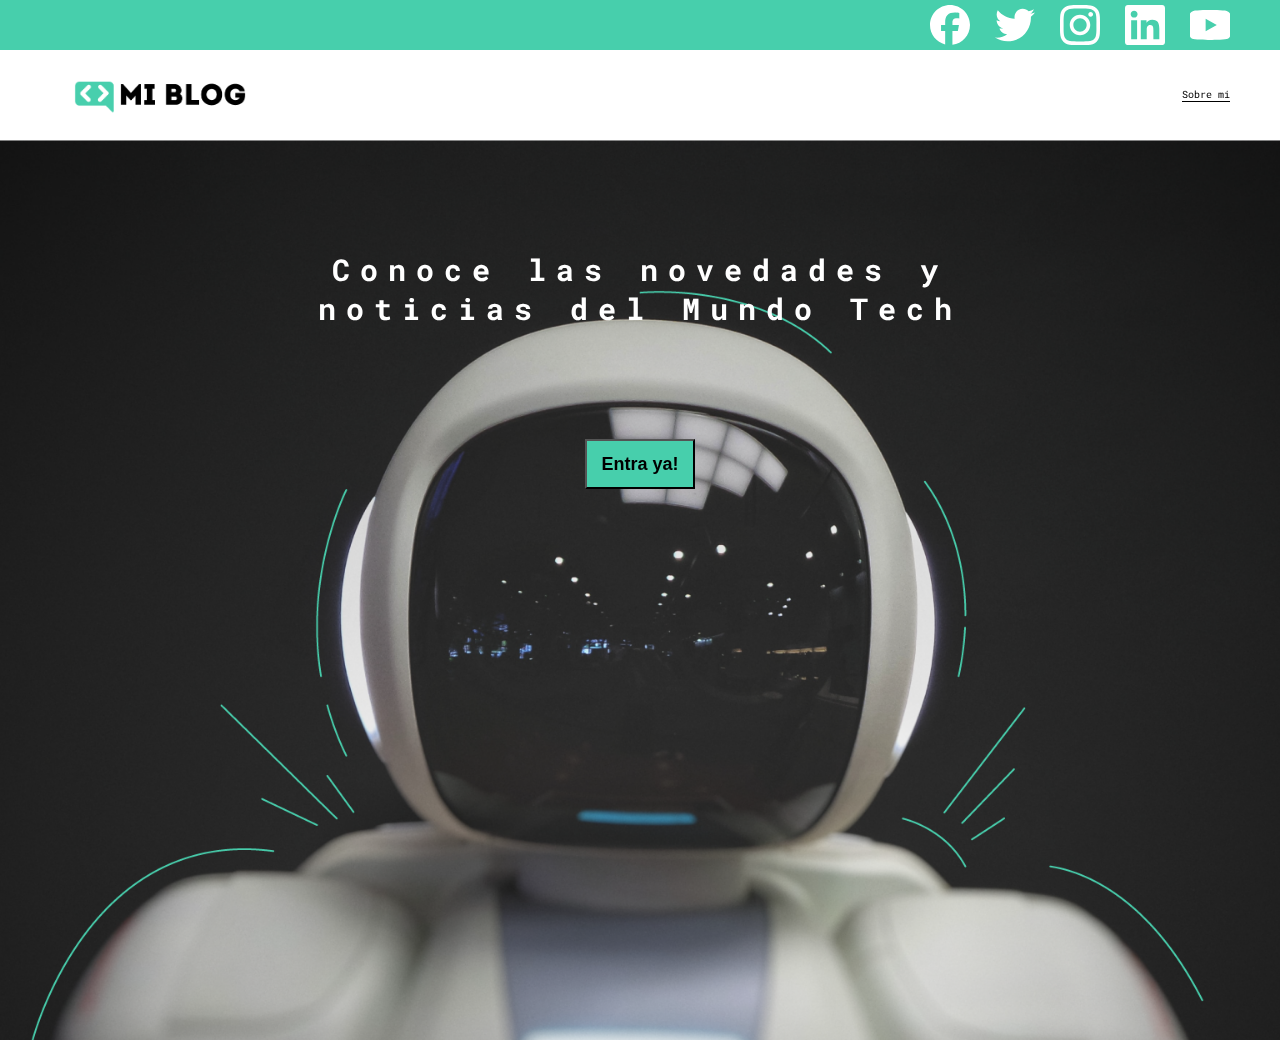
<file: index.html>
<!DOCTYPE html>
<html lang="en">
<head>
    <meta charset="UTF-8">
    <meta name="viewport" content="width=device-width, initial-scale=1.0">
    <title>Mi Blog</title>
    <link rel="stylesheet" href="/css/main.css">
    <link rel="stylesheet" href="/css/media-queries.css">
</head>
<body class="home-body">
    <header>
        <section class="header-icons-container">
            <div class="icons">
                <a href="/"><span class="icon-facebook"></span></a>
                <a href="/"><span class="icon-twitter"></span></a>
                <a href="/"><span class="icon-instagram"></span></a>
                <a href="/"><span class="icon-linkedin"></span></a>
                <a href="/"><span class="icon-youtube"></span></a>
            </div>
        </section>
        <nav>
            <section class="nav-logo-container">
                <a href=""><img src="/assets/img/Logo-negro.png" alt="Logo de mi blog"></a>
            </section>
            <section class="profile-link">
                <a href="/perfil.html">Sobre mi</a>
            </section>
        </nav>
    </header>
    <main class="home-main">
        <section> 
            <p class="home-main-text">Conoce las novedades y noticias del Mundo Tech</p>
            <button class="home-main-button">
                <a href="/blogs.html">Entra ya!</a>
            </button>
        </section>
    </main>
        
    
</body>
</html>
</file>
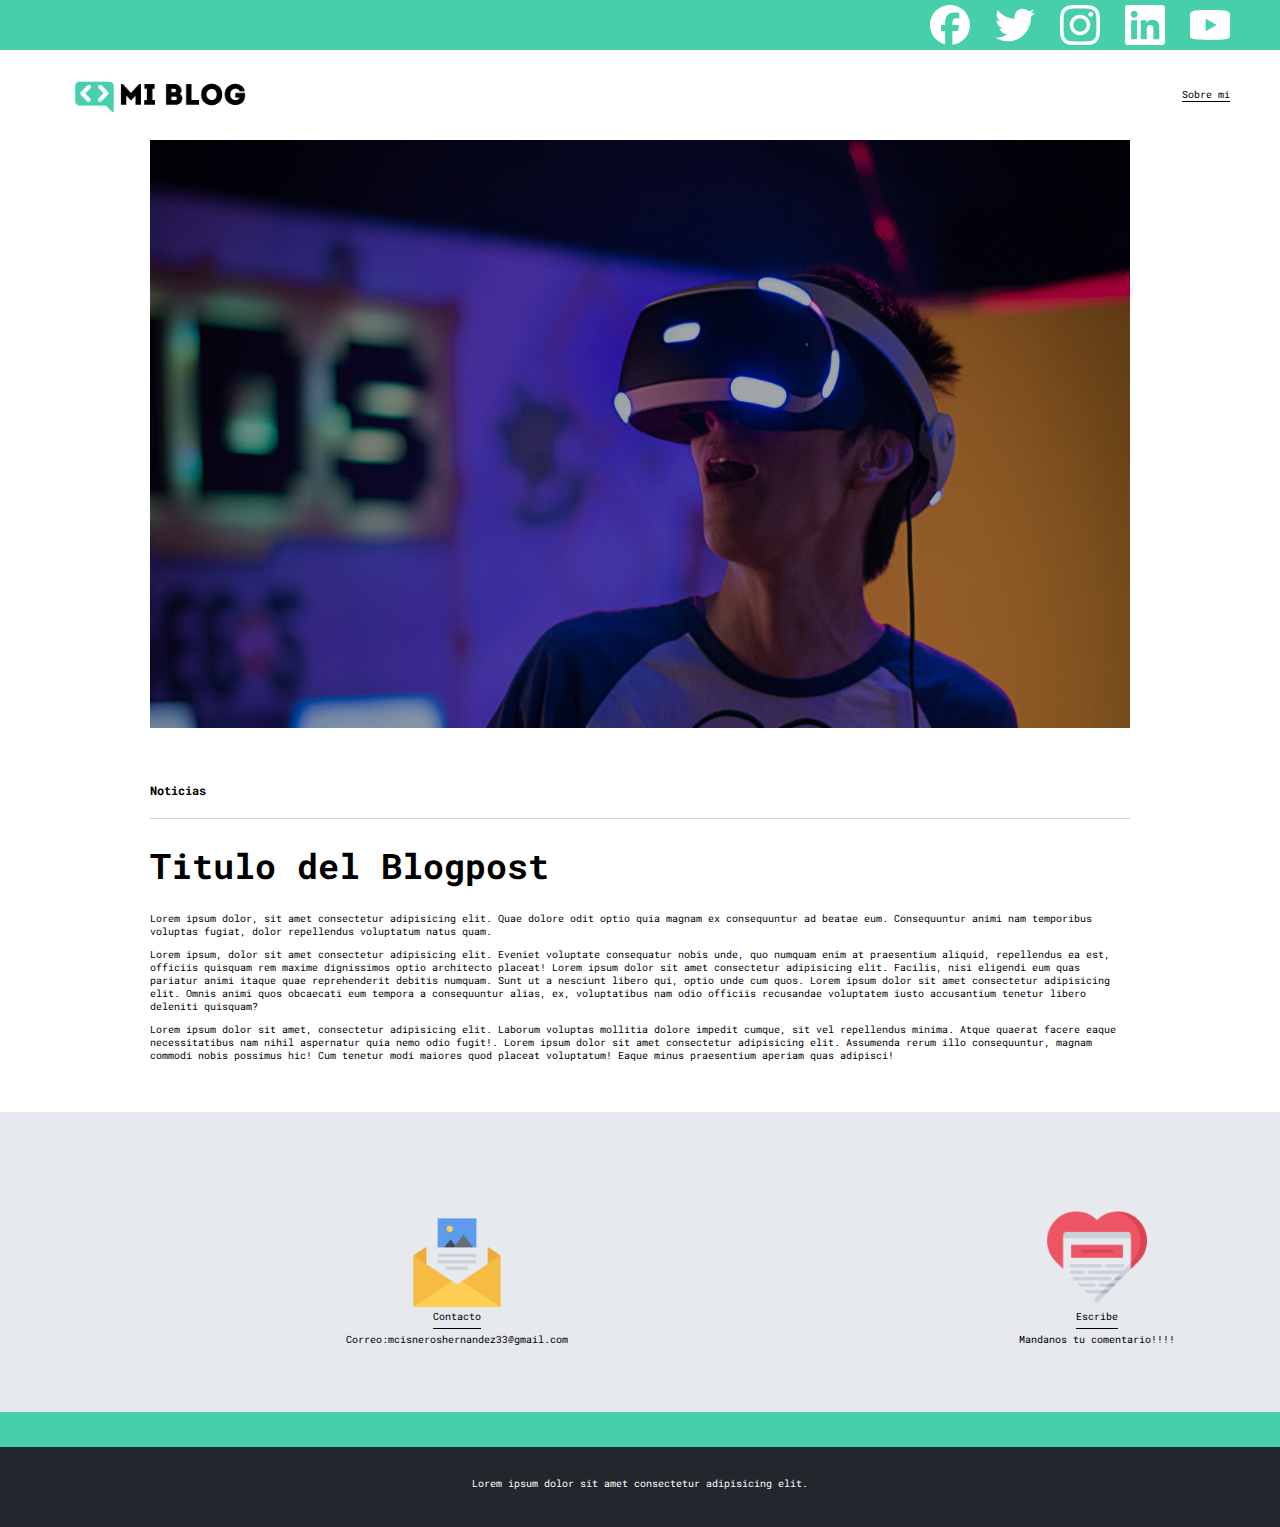
<file: blog.html>
<!DOCTYPE html>
<html lang="en">
<head>
    <meta charset="UTF-8">
    <meta name="viewport" content="width=device-width, initial-scale=1.0">
    <title>Blogs</title>
    <link rel="stylesheet" href="/css/main.css">
    <link rel="stylesheet" href="/css/media-queries.css">
</head>
<body>
    <header>
        <section class="header-icons-container">
            <div class="icons">
                <a href="/"><span class="icon-facebook"></span></a>
                <a href="/"><span class="icon-twitter"></span></a>
                <a href="/"><span class="icon-instagram"></span></a>
                <a href="/"><span class="icon-linkedin"></span></a>
                <a href="/"><span class="icon-youtube"></span></a>
            </div>
        </section>
        <nav>
            <section class="nav-logo-container">
                <a href="/index.html"><img src="/assets/img/Logo-negro.png" alt="Logo de mi blog"></a>
            </section>
            <section class="profile-link">
                <a href="/perfil.html">Sobre mi</a>
            </section>
        </nav>
    </header>
    <main class="blogs-main">
        <section class=" grid-container blogpost-img-container">
            <img src="/assets/img/post-1.png" alt="">
        </section>
        <section class="blogpost-main-container">
            <div class="grid-container">
                <h3>Noticias</h3>
                <article>
                    <h1>Titulo del Blogpost</h1>
                    <p>Lorem ipsum dolor, sit amet consectetur adipisicing elit. Quae dolore odit optio quia magnam ex consequuntur ad beatae eum. Consequuntur animi nam temporibus voluptas fugiat, dolor repellendus voluptatum natus quam.</p>
                    <p>Lorem ipsum, dolor sit amet consectetur adipisicing elit. Eveniet voluptate consequatur nobis unde, quo numquam enim at praesentium aliquid, repellendus ea est, officiis quisquam rem maxime dignissimos optio architecto placeat! Lorem ipsum dolor sit amet consectetur adipisicing elit. Facilis, nisi eligendi eum quas pariatur animi itaque quae reprehenderit debitis numquam. Sunt ut a nesciunt libero qui, optio unde cum quos. Lorem ipsum dolor sit amet consectetur adipisicing elit. Omnis animi quos obcaecati eum tempora a consequuntur alias, ex, voluptatibus nam odio officiis recusandae voluptatem iusto accusantium tenetur libero deleniti quisquam?</p>
                    <p>Lorem ipsum dolor sit amet, consectetur adipisicing elit. Laborum voluptas mollitia dolore impedit cumque, sit vel repellendus minima. Atque quaerat facere eaque necessitatibus nam nihil aspernatur quia nemo odio fugit!. Lorem ipsum dolor sit amet consectetur adipisicing elit. Assumenda rerum illo consequuntur, magnam commodi nobis possimus hic! Cum tenetur modi maiores quod placeat voluptatum! Eaque minus praesentium aperiam quas adipisci!</p>
                </article>
            </div>
        </section>
        <section class="contact-main-container">
            <div class=" contact-left grid-container">
                <img src="/assets/img/newsletter.png" alt="contacto">
                <div>
                    <a href="/">Contacto</a>
                    <p>Correo:mcisneroshernandez33@gmail.com</p>
                </div>
            </div>
            <div class="contact-righ grid-container">
                 <img src="/assets/img/like.png" alt="escribe">
                <div>
                    <a href="/">Escribe</a>
                    <p>Mandanos tu comentario!!!!</p>
                </div>
            </div>
        </section>
    </main>
    <footer>
        <p>Lorem ipsum dolor sit amet consectetur adipisicing elit.</p>
    </footer>
    
</body>
</html>
</file>
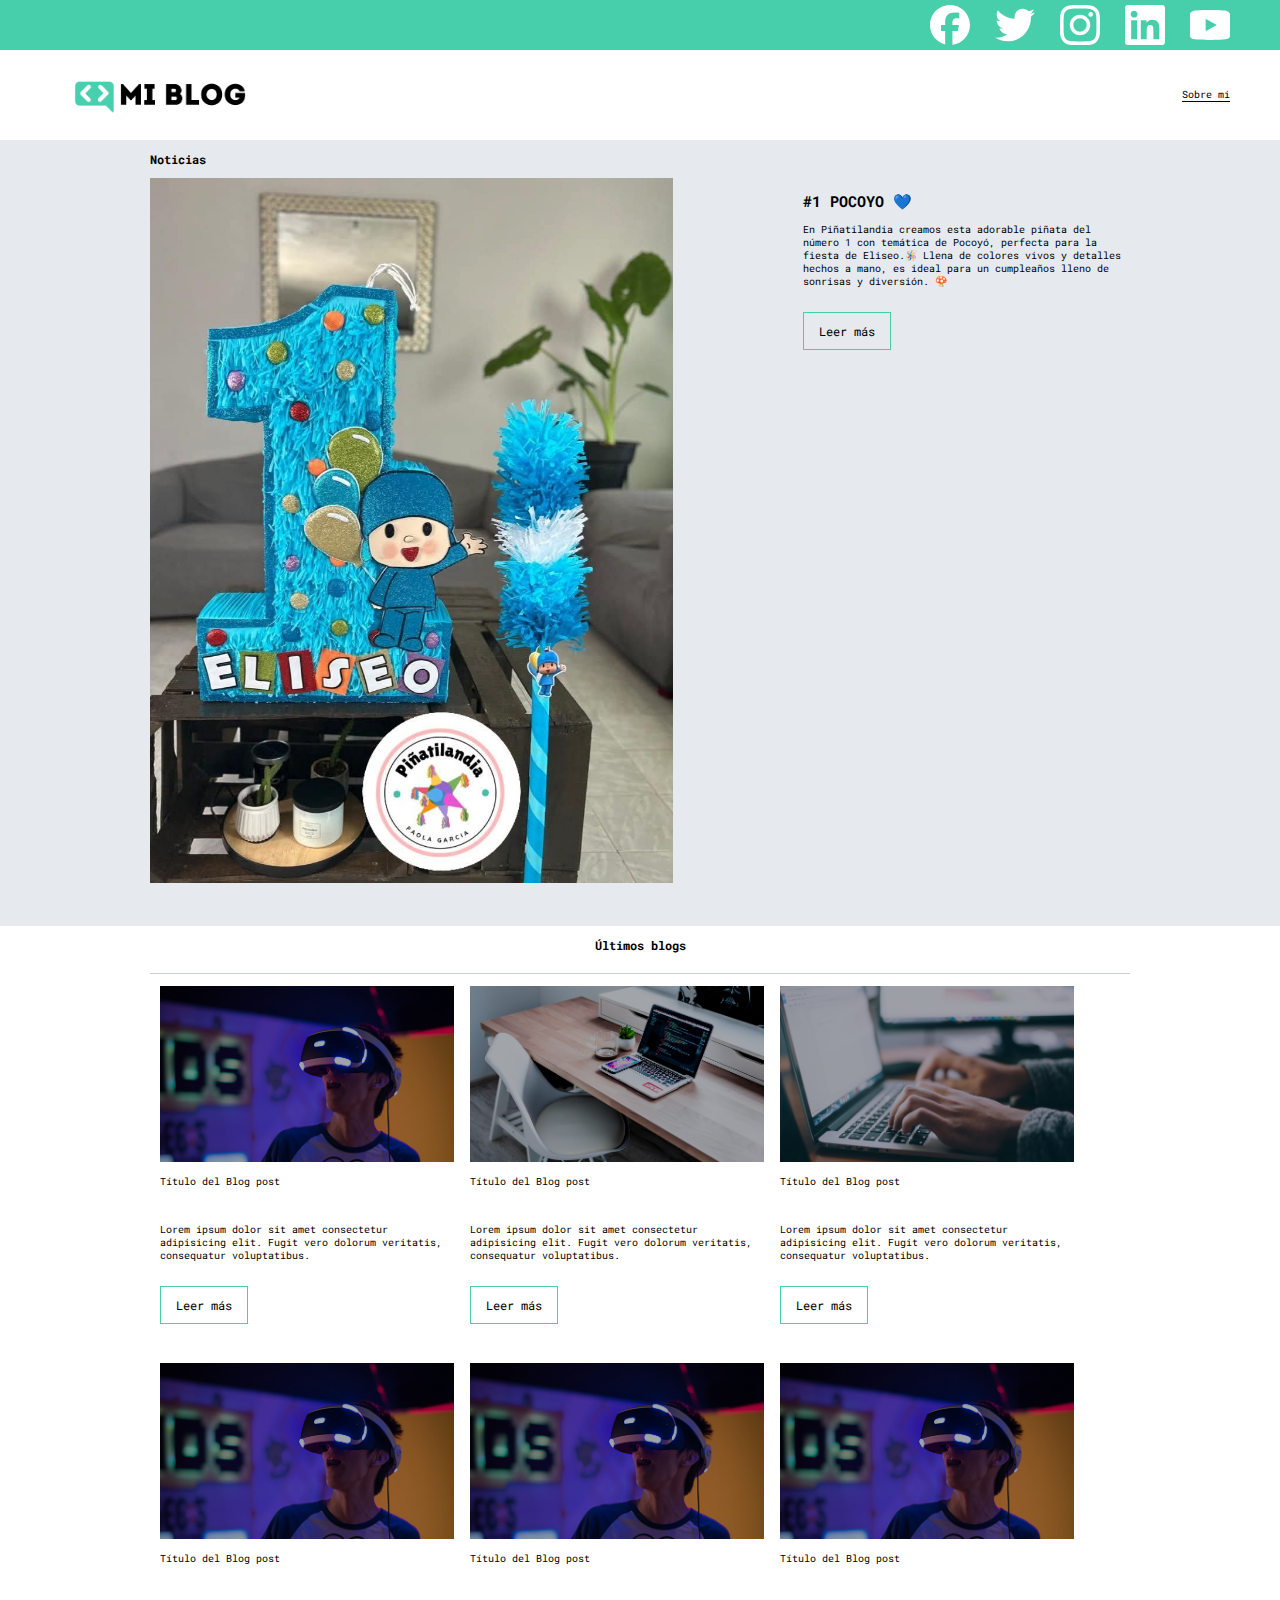
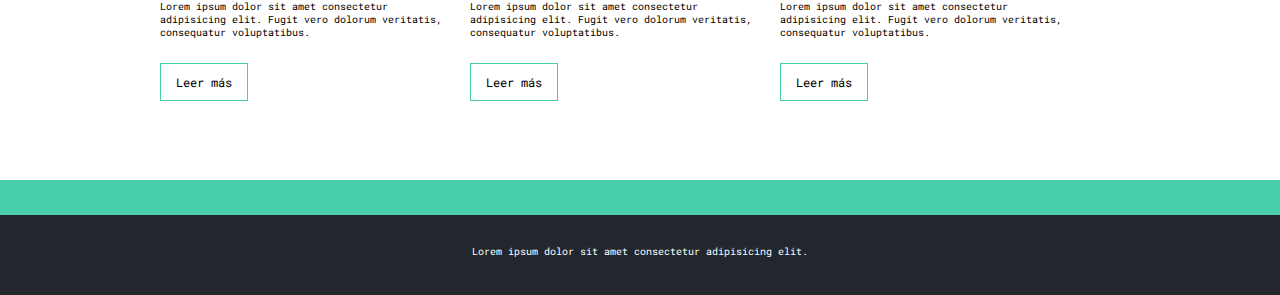
<file: blogs.html>
<!DOCTYPE html>
<html lang="en">
<head>
    <meta charset="UTF-8">
    <meta name="viewport" content="width=device-width, initial-scale=1.0">
    <title>Blogs</title>
    <link rel="stylesheet" href="/css/main.css">
    <link rel="stylesheet" href="/css/media-queries.css">
</head>
<body>
    <header>
        <section class="header-icons-container">
            <div class="icons">
                <a href="/"><span class="icon-facebook"></span></a>
                <a href="/"><span class="icon-twitter"></span></a>
                <a href="/"><span class="icon-instagram"></span></a>
                <a href="/"><span class="icon-linkedin"></span></a>
                <a href="/"><span class="icon-youtube"></span></a>
            </div>
        </section>
        <nav>
            <section class="nav-logo-container">
                <a href="/index.html"><img src="/assets/img/Logo-negro.png" alt="Logo de mi blog"></a>
            </section>
            <section class="profile-link">
                <a href="/perfil.html">Sobre mi</a>
            </section>
        </nav>
    </header>
    <main class="blogs-main">
        <section class="blogs-news-container">
            <div class="grid-container blogs-main-new">
                <h3>Noticias</h3>
                <div class="blogs-news-img-container">
                    <img src="/assets/img/image1.svg" alt="Imagen principal del blog">
                </div>
                <div class="blogs-news-info-container">
                <h2 class="blog-title">#1 POCOYO 💙</h2>
                <p class="blog-description">En Piñatilandia creamos esta adorable piñata del número 1 con temática de Pocoyó, perfecta para la fiesta de Eliseo.🪅

                Llena de colores vivos y detalles hechos a mano, es ideal para un cumpleaños lleno de sonrisas y diversión. 🍄</p>
               <a class="blogs-button" href="blog.html">Leer más</a>
            </div>
            
            </div>
        </section>
        <section class="blogs-posts-container">
          <div class="grid-container">
            <h3>Últimos blogs</h3>
            <article class="post-container">
                <img src="/assets/img/post-1.png" alt="">
                <p>Título del Blog post</p>
                <p> Lorem ipsum dolor sit amet consectetur adipisicing elit. Fugit vero dolorum veritatis, consequatur voluptatibus.</p>
                <a href="blog.html" class="blogs-button">Leer más</a>
            </article>
            <article class="post-container">
                <img src="/assets/img/post-2.png" alt="">
                <p>Título del Blog post</p>
                <p> Lorem ipsum dolor sit amet consectetur adipisicing elit. Fugit vero dolorum veritatis, consequatur voluptatibus.</p>
                <a href="blog.html" class="blogs-button">Leer más</a>
            </article>
            <article class="post-container">
                <img src="/assets/img/post-3.png" alt="">
                <p>Título del Blog post</p>
                <p> Lorem ipsum dolor sit amet consectetur adipisicing elit. Fugit vero dolorum veritatis, consequatur voluptatibus.</p>
                <a href="blog.html" class="blogs-button">Leer más</a>
            </article>
            <article class="post-container">
                <img src="/assets/img/post-1.png" alt="">
                <p>Título del Blog post</p>
                <p> Lorem ipsum dolor sit amet consectetur adipisicing elit. Fugit vero dolorum veritatis, consequatur voluptatibus.</p>
                <a href="blog.html" class="blogs-button">Leer más</a>
            </article>
            <article class="post-container">
                <img src="/assets/img/post-1.png" alt="">
                <p>Título del Blog post</p>
                <p> Lorem ipsum dolor sit amet consectetur adipisicing elit. Fugit vero dolorum veritatis, consequatur voluptatibus.</p>
                <a href="blog.html" class="blogs-button">Leer más</a>
            </article>
            <article class="post-container">
                <img src="/assets/img/post-1.png" alt="">
                <p>Título del Blog post</p>
                <p> Lorem ipsum dolor sit amet consectetur adipisicing elit. Fugit vero dolorum veritatis, consequatur voluptatibus.</p>
                <a href="blog.html" class="blogs-button">Leer más</a>
            </article>
          </div>
        </section>
    </main>
    <footer>
        <p>Lorem ipsum dolor sit amet consectetur adipisicing elit.</p>
    </footer>
    
</body>
</html>
</file>
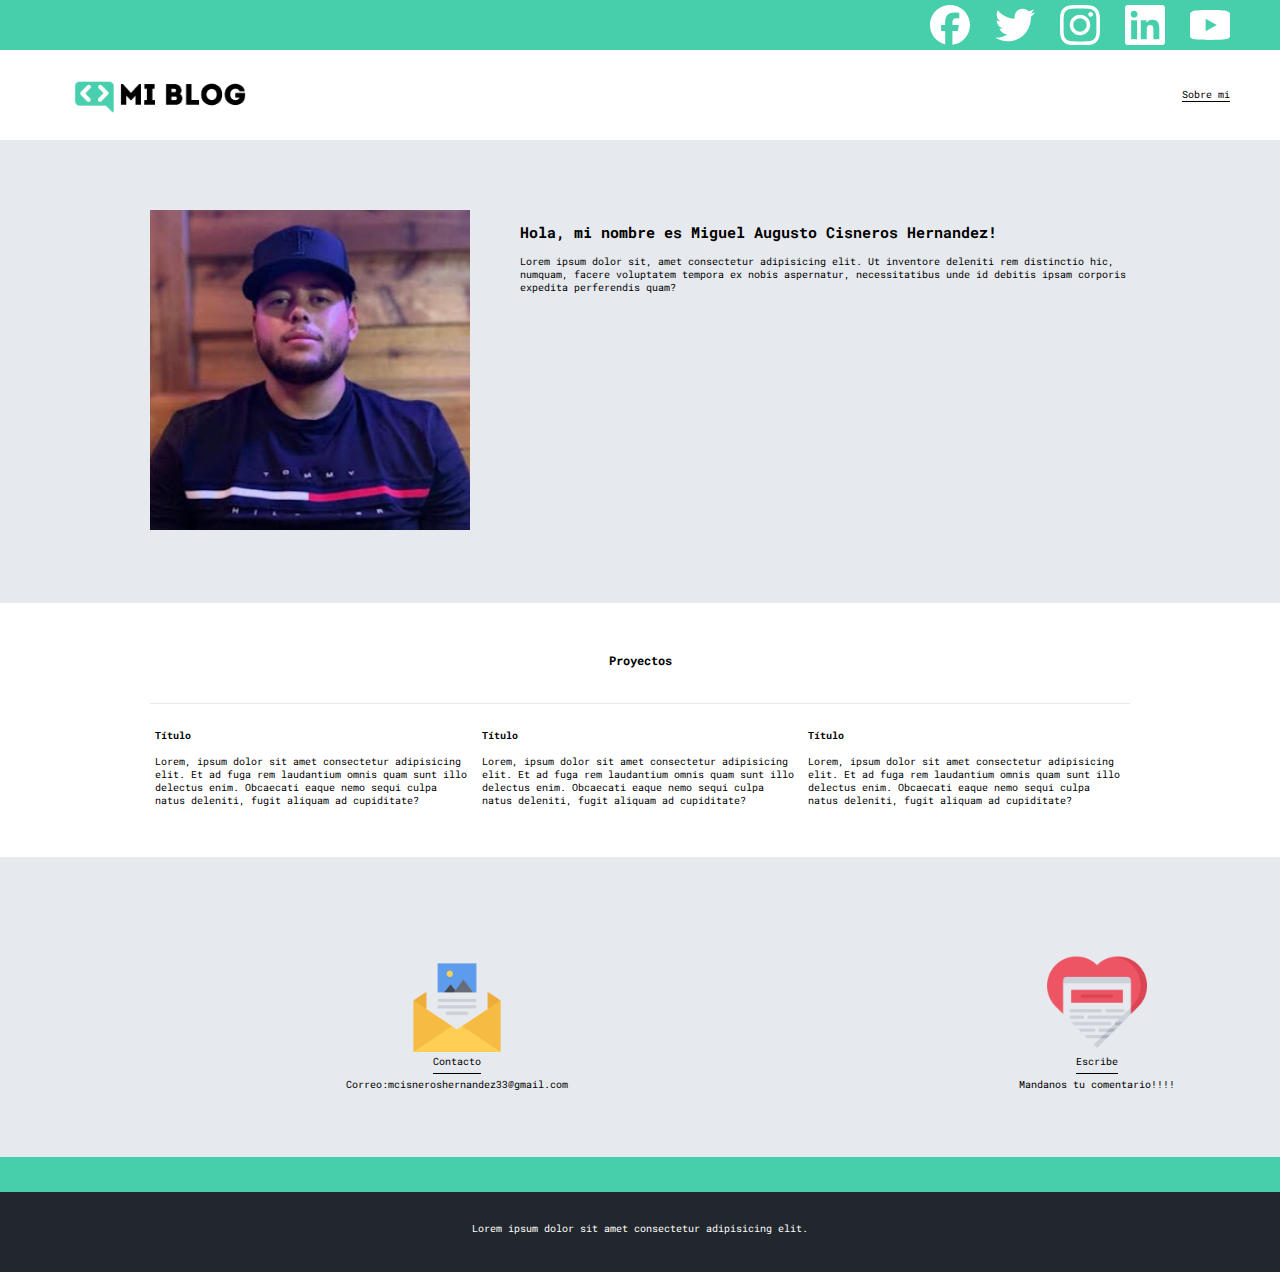
<file: perfil.html>
<!DOCTYPE html>
<html lang="en">
<head>
    <meta charset="UTF-8">
    <meta name="viewport" content="width=device-width, initial-scale=1.0">
    <title>Blogs</title>
    <link rel="stylesheet" href="/css/main.css">
    <link rel="stylesheet" href="/css/media-queries.css">
</head>
<body>
    <header>
        <section class="header-icons-container">
            <div class="icons">
                <a href="/"><span class="icon-facebook"></span></a>
                <a href="/"><span class="icon-twitter"></span></a>
                <a href="/"><span class="icon-instagram"></span></a>
                <a href="/"><span class="icon-linkedin"></span></a>
                <a href="/"><span class="icon-youtube"></span></a>
            </div>
        </section>
        <nav>
            <section class="nav-logo-container">
                <a href="/index.html"><img src="/assets/img/Logo-negro.png" alt="Logo de mi blog"></a>
            </section>
            <section class="profile-link">
                <a href="/perfil.html">Sobre mi</a>
            </section>
        </nav>
    </header>
    <main class="">
        <section class="profile-main-container">
            <div class="grid-container profile-container">
                <div>
                    <img src="/assets/img/perfil.png" alt="">
                </div>
                <div>
                    <h2>Hola, mi nombre es Miguel Augusto Cisneros Hernandez!</h2>
                    <p>Lorem ipsum dolor sit, amet consectetur adipisicing elit. Ut inventore deleniti rem distinctio hic, numquam, facere voluptatem tempora ex nobis aspernatur, necessitatibus unde id debitis ipsam corporis expedita perferendis quam?</p>
                </div>
            </div>
        </section>
        <section class="profile-main-proyects">
            <div class="grid-container">
                <h3>Proyectos</h3>
                <div class="proyects-main-container">
                    <article class="proyect-container">
                        <h4>Título</h4>
                        <p>Lorem, ipsum dolor sit amet consectetur adipisicing elit. Et ad fuga rem laudantium omnis quam sunt illo delectus enim. Obcaecati eaque nemo sequi culpa natus deleniti, fugit aliquam ad cupiditate?</p>
                    </article>
                    <article class="proyect-container">
                        <h4>Título</h4>
                        <p>Lorem, ipsum dolor sit amet consectetur adipisicing elit. Et ad fuga rem laudantium omnis quam sunt illo delectus enim. Obcaecati eaque nemo sequi culpa natus deleniti, fugit aliquam ad cupiditate?</p>
                    </article>
                    <article class="proyect-container">
                        <h4>Título</h4>
                        <p>Lorem, ipsum dolor sit amet consectetur adipisicing elit. Et ad fuga rem laudantium omnis quam sunt illo delectus enim. Obcaecati eaque nemo sequi culpa natus deleniti, fugit aliquam ad cupiditate?</p>
                    </article>
                </div>
            </div>
        </section>
        <section class="contact-main-container">
            <div class=" contact-left grid-container">
                <img src="/assets/img/newsletter.png" alt="contacto">
                <div>
                    <a href="/">Contacto</a>
                    <p>Correo:mcisneroshernandez33@gmail.com</p>
                </div>
            </div>
            <div class="contact-righ grid-container">
                 <img src="/assets/img/like.png" alt="escribe">
                <div>
                    <a href="/">Escribe</a>
                    <p>Mandanos tu comentario!!!!</p>
                </div>
            </div>
        </section>
    </main>
    <footer>
        <p>Lorem ipsum dolor sit amet consectetur adipisicing elit.</p>
    </footer>
    
</body>
</html>
</file>
<file: css/main.css>
@import url('https://fonts.googleapis.com/css2?family=Roboto+Mono:ital,wght@0,100..700;1,100..700&family=Roboto+Slab:wght@100..900&family=Roboto:ital,wght@0,100..900;1,100..900&display=swap');
html {
    font-size: 62.5%;
}
body {
    font-family: 'Roboto mono', monospace;
    margin: 0;
    padding: 0;
    
} 
a {
    text-decoration: none;
    display:inline;
    color: black;
} 
.home-body {
    position: fixed;
    top: 0;
    bottom: 0;
    left: 0;
    right: 0;
}
.grid-container {
    max-width: 980px;
    margin: auto;
}
header {
    width: 100%;
    height: 140px;
    display: grid;
    grid-template-rows: 1fr 1fr;
}
header .header-icons-container {
    width: 100%;
    height: 50px;
    display: grid;
    background-color: #47cfac;
}
header .header-icons-container .icons {
    width: 300px;
    height: auto;
    display: flex;
    justify-content: flex-end;
    align-items: center;
    justify-content: space-between;
    justify-self: end;
    margin-right: 50px;
}
 /* header .icons span {
    color: white;
}  */
.icon-facebook {
    display: flex;
    background-image: url('/assets/icons/facebook-brands.svg');
    width: 40px;
    height: 40px;
     background-size: cover;
    background-position: center;
    background-repeat: no-repeat;
}
.icon-twitter {
    display: flex;
    background-image: url('/assets/icons/twitter-brands.svg');
    width: 40px;
    height: 40px;
     background-size: cover;
    background-position: center;
    background-repeat: no-repeat;
}
.icon-instagram {
    display: flex;
    background-image: url('/assets/icons/instagram-brands.svg');
    width: 40px;
    height: 40px;
    background-size: cover;
    background-position: center;
    background-repeat: no-repeat;
}
.icon-linkedin {
    display: flex;
    background-image: url('/assets/icons/linkedin-brands.svg');
    width: 40px;
    height: 40px;
    background-size: cover;
    background-position: center;
    background-repeat: no-repeat;
}
.icon-youtube {
      display: flex;
    background-image: url('/assets/icons/youtube-brands.svg');
    width: 40px;
    height: 40px;
    background-size: cover;
    background-position: center;
    background-repeat: no-repeat;
}
nav {
    display: grid;
    grid-template-columns: 1fr 1fr;
    height: 90px;
}
nav .nav-logo-container {
    margin-left: 50px;
}
nav .nav-logo-container img {
    width: 220px;
    margin-top: 10px;
}
nav .profile-link {
    display: flex;
    align-items: center;
    justify-content: flex-end;
    margin-right: 50px;
}
nav .profile-link a {
    text-decoration: none;
    color: black;
    border-bottom: 1px solid black;
}
.home-main {
    display: grid;
    grid-template-columns: 1fr 4fr 1fr;
    height: 100%;
    background-image: url('/assets/img/Cover.png');
    background-position: center;
    background-repeat: no-repeat;
    background-size: cover;
}
.home-main section {
    display: grid;
    grid-column: 2;
    justify-items: center;
    height: 350px;
    margin-top: 80px;

}
.home-main-text {
    font-family: 'Roboto mono', monospace;
    font-size: 3rem;
    font-weight: 700;
    letter-spacing: 10px;
    color: black;
    text-align: center;
    color: white;
}
.home-main-button {
    width: 110px;
    height: 50px;
    background-color: #47cfac;
    display: grid;
    align-items: center;
}
.home-main-button a {
    font-weight: 700;
    font-size: 1.8rem;
}
.blogs-main {
    display: grid;
}
.blogs-news-container {
    background-color: #e6e9ed;
    padding: 0 50px 40px;
}
.blogs-main-new {
    display: grid;
    grid-template-columns: 2fr 1fr;
    grid-template-rows: 2fr;
}
.blogs-news-img-container {
    grid-column: 1;
}
.blogs-news-img-container img {
    width: 80%;
} 
.blogs-news-info-container {
    grid-column: 2;
}
.blogs-news-info-container p {
    margin-bottom: 35px;
}
.blogs-posts-container {
    padding: 0 50px 40px;
}
.blogs-posts-container h3 {
    border-bottom: 1px solid #cdd2da;
    padding-bottom: 20px;
    text-align: center;
}
.blogs-button {
    border: 1px solid #47cfac;
    padding: 10px 15px;
    font-size: 1.2rem;
}
.blogs-posts-container .post-container {
    display: inline-block;
    padding-left:10px ;
    max-width: 30%;
    margin-bottom: 50px;
}
.blogs-posts-container .post-container p {
 margin-bottom: 35px ;
}
.blogs-posts-container .post-container img {
    width: 100%;
}
footer {
    width: 100%;
    height: 80px;
    background-color: #22272d;
    border-top: 35px solid #47cfac;
   text-align: center;
}

footer p {
    color: white;
    margin-top: 30px;
}
.blogpost-img-container {
    padding: 0 50px 40px;
}
.blogpost-img-container img {
    width: 100%;
}
.blogpost-main-container {
    padding: 0 50px 40px;
}
.blogpost-main-container h3 {
    border-bottom: 1px solid #cdd2da;
    padding-bottom: 20px;
}
.blogpost-main-container article h1 {
    font-size: 3.5rem;
    font-weight: bold;
} 
.contact-main-container {
    background-color: #e6e9ed;
    padding: 10px 30px 40px;
    width: 100%;
    min-height: 250px;
    display: grid;
    grid-template-columns: 2fr 1fr;
}
.contact-main-container .contact-left, .contact-righ {
 text-align: center;
 margin-top: 85px;
}
.contact-main-container div a {
      border-bottom: 1px solid black;
      padding-bottom: 5px
}
.contact-main-container img {
    width: 100px;
}
.profile-main-container {
    padding: 70px 40px;
    background-color: #e6e9ed;
    margin-bottom: 50px;
}
.profile-main-container img {
    width: 320px;
    margin-right: 50px;
}
.profile-main-container .profile-container {
    display: flex;
}
.profile-main-proyects {
    padding: 0 50px 40px;
}
.profile-main-proyects h3 {
    border-bottom: 1px solid #e6e9ed;
    padding-bottom: 35px;
    text-align: center;
}
.proyects-main-container {
    display: grid;
    grid-template-columns: 1fr 1fr 1fr;
}
.proyect-container {
    padding: 0 5px;
    
}
</file>
<file: css/media-queries.css>
@media (max-width: 900px) {
    .blogs-main-new {
        grid-template-columns: 1fr;
        grid-template-rows: 3fr;
    }
    .blogs-news-img-container {
        grid-row: 2;
    }
    .blogs-news-info-container {
        grid-column: 1;
        grid-row: 3;
    }
    .blogs-posts-container .post-container {
        max-width: 45%;
    }
    .proyects-main-container {
        grid-template-columns: 1fr 1fr;
        grid-template-rows: 2fr;
    }
    .profile-main-container .profile-container {
        display: block;
    }
}

@media (max-width: 600px) {
    .blogs-posts-container .post-container {
        max-width: 95%;
    }
}
</file>
